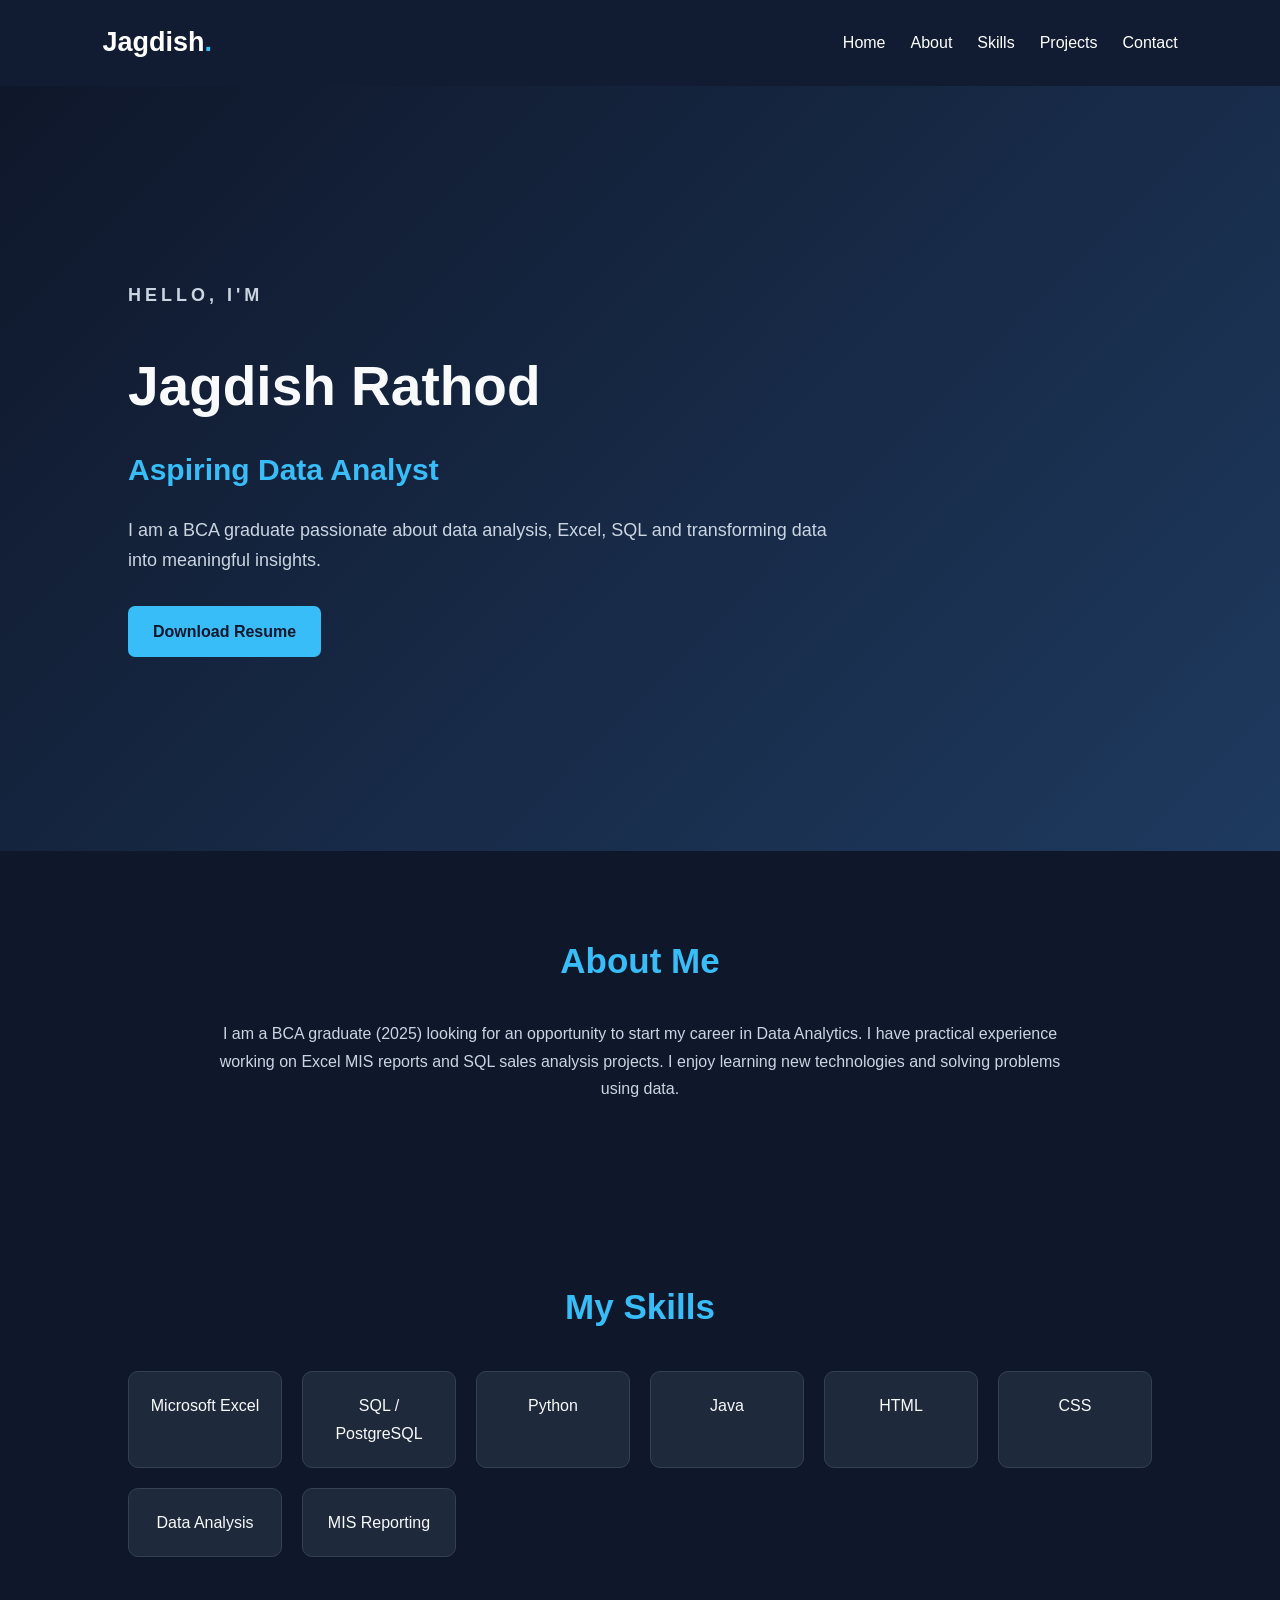
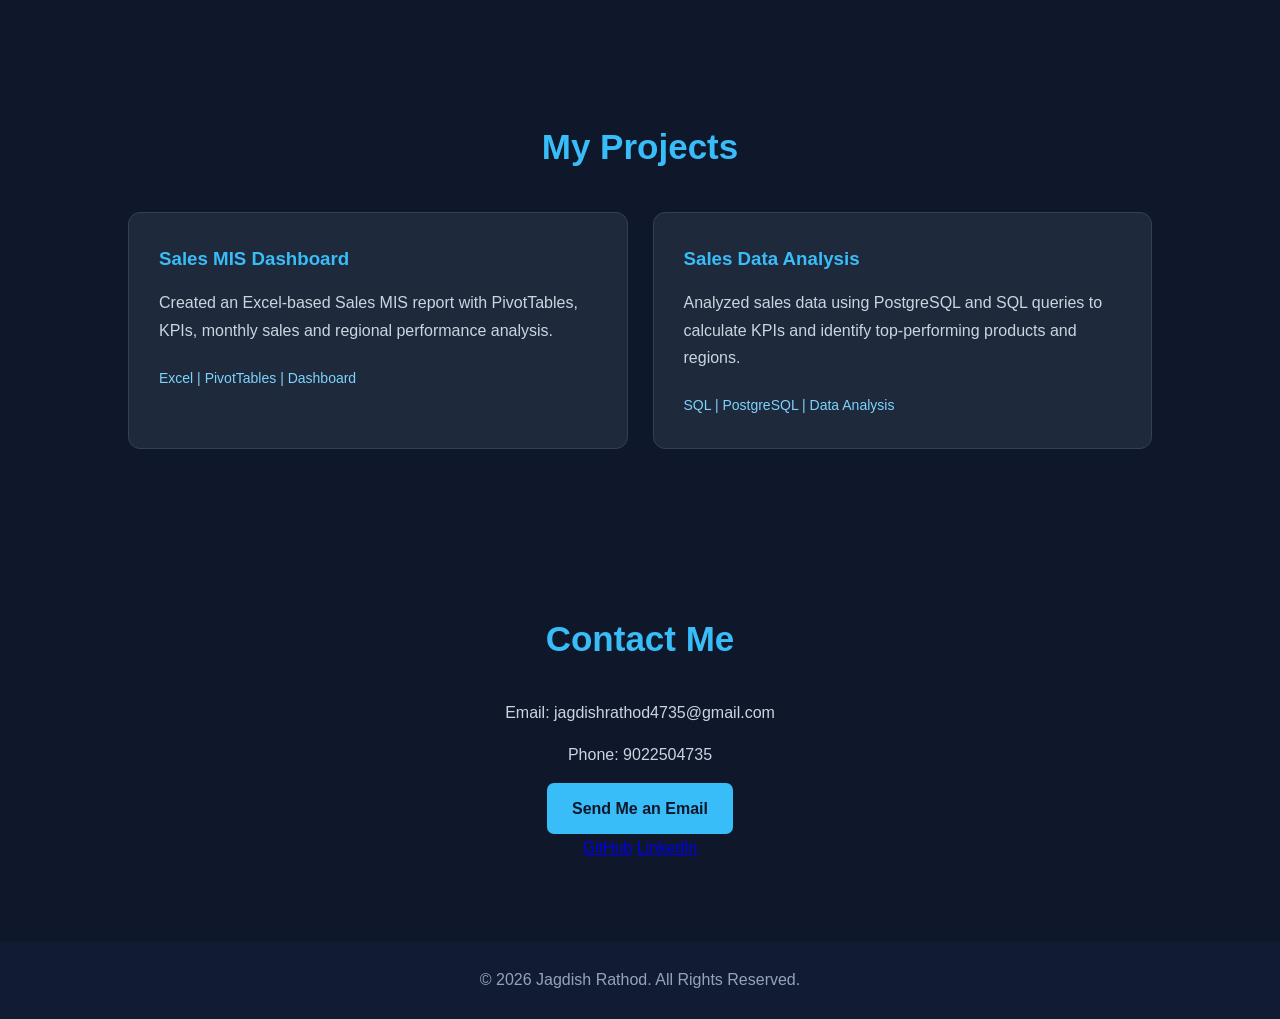
<file: index.html>
<!DOCTYPE html>
<html lang="en">
<head>
    <meta charset="UTF-8">
    <meta name="viewport" content="width=device-width, initial-scale=1.0">
    <title>Jagdish Rathod | Data Analyst Portfolio</title>
    <link rel="stylesheet" href="style.css">
</head>
<body>

    <header>
        <nav class="navbar">
            <a href="#" class="logo">Jagdish<span>.</span></a>
            <ul class="nav-links">
                <li><a href="#home">Home</a></li>
                <li><a href="#about">About</a></li>
                <li><a href="#skills">Skills</a></li>
                <li><a href="#projects">Projects</a></li>
                <li><a href="#contact">Contact</a></li>
            </ul>
        </nav>
    </header>

    <section id="home" class="hero">
        <div class="hero-content">
            <p class="welcome">HELLO, I'M</p>
            <h1>Jagdish Rathod</h1>
            <h2>Aspiring Data Analyst</h2>
            <p>
                I am a BCA graduate passionate about data analysis,
                Excel, SQL and transforming data into meaningful insights.
            </p>
            <a href="Resume.pdf" class="btn" download>Download Resume</a>
        </div>
    </section>

    <section id="about" class="section">
        <h2>About Me</h2>
        <p>
            I am a BCA graduate (2025) looking for an opportunity
            to start my career in Data Analytics. I have practical
            experience working on Excel MIS reports and SQL sales
            analysis projects. I enjoy learning new technologies
            and solving problems using data.
        </p>
    </section>

    <section id="skills" class="section">
        <h2>My Skills</h2>
        <div class="skills-grid">
            <div class="skill">Microsoft Excel</div>
            <div class="skill">SQL / PostgreSQL</div>
            <div class="skill">Python</div>
            <div class="skill">Java</div>
            <div class="skill">HTML</div>
            <div class="skill">CSS</div>
            <div class="skill">Data Analysis</div>
            <div class="skill">MIS Reporting</div>
        </div>
    </section>

    <section id="projects" class="section">
        <h2>My Projects</h2>
        <div class="projects-grid">
            <div class="project-card">
                <h3>Sales MIS Dashboard</h3>
                <p>
                    Created an Excel-based Sales MIS report with
                    PivotTables, KPIs, monthly sales and regional
                    performance analysis.
                </p>
                <span>Excel | PivotTables | Dashboard</span>
            </div>

            <div class="project-card">
                <h3>Sales Data Analysis</h3>
                <p>
                    Analyzed sales data using PostgreSQL and SQL
                    queries to calculate KPIs and identify
                    top-performing products and regions.
                </p>
                <span>SQL | PostgreSQL | Data Analysis</span>
            </div>
        </div>
    </section>

    <section id="contact" class="section">
        <h2>Contact Me</h2>
        <p>Email: jagdishrathod4735@gmail.com</p>
        <p>Phone: 9022504735</p>
        <a href="mailto:jagdishrathod4735@gmail.com" class="btn">
            Send Me an Email
        </a>
        <div class="social-links">
    <a href="https://github.com/JagdishVRathod"
       target="_blank">GitHub</a>

    <a href="https://www.linkedin.com/in/jagdish-rathod-927915241/"
       target="_blank">LinkedIn</a>
</div>
    </section>

    <footer>
        <p>© 2026 Jagdish Rathod. All Rights Reserved.</p>
    </footer>

    <script src="script.js"></script>
</body>
</html>
</file>
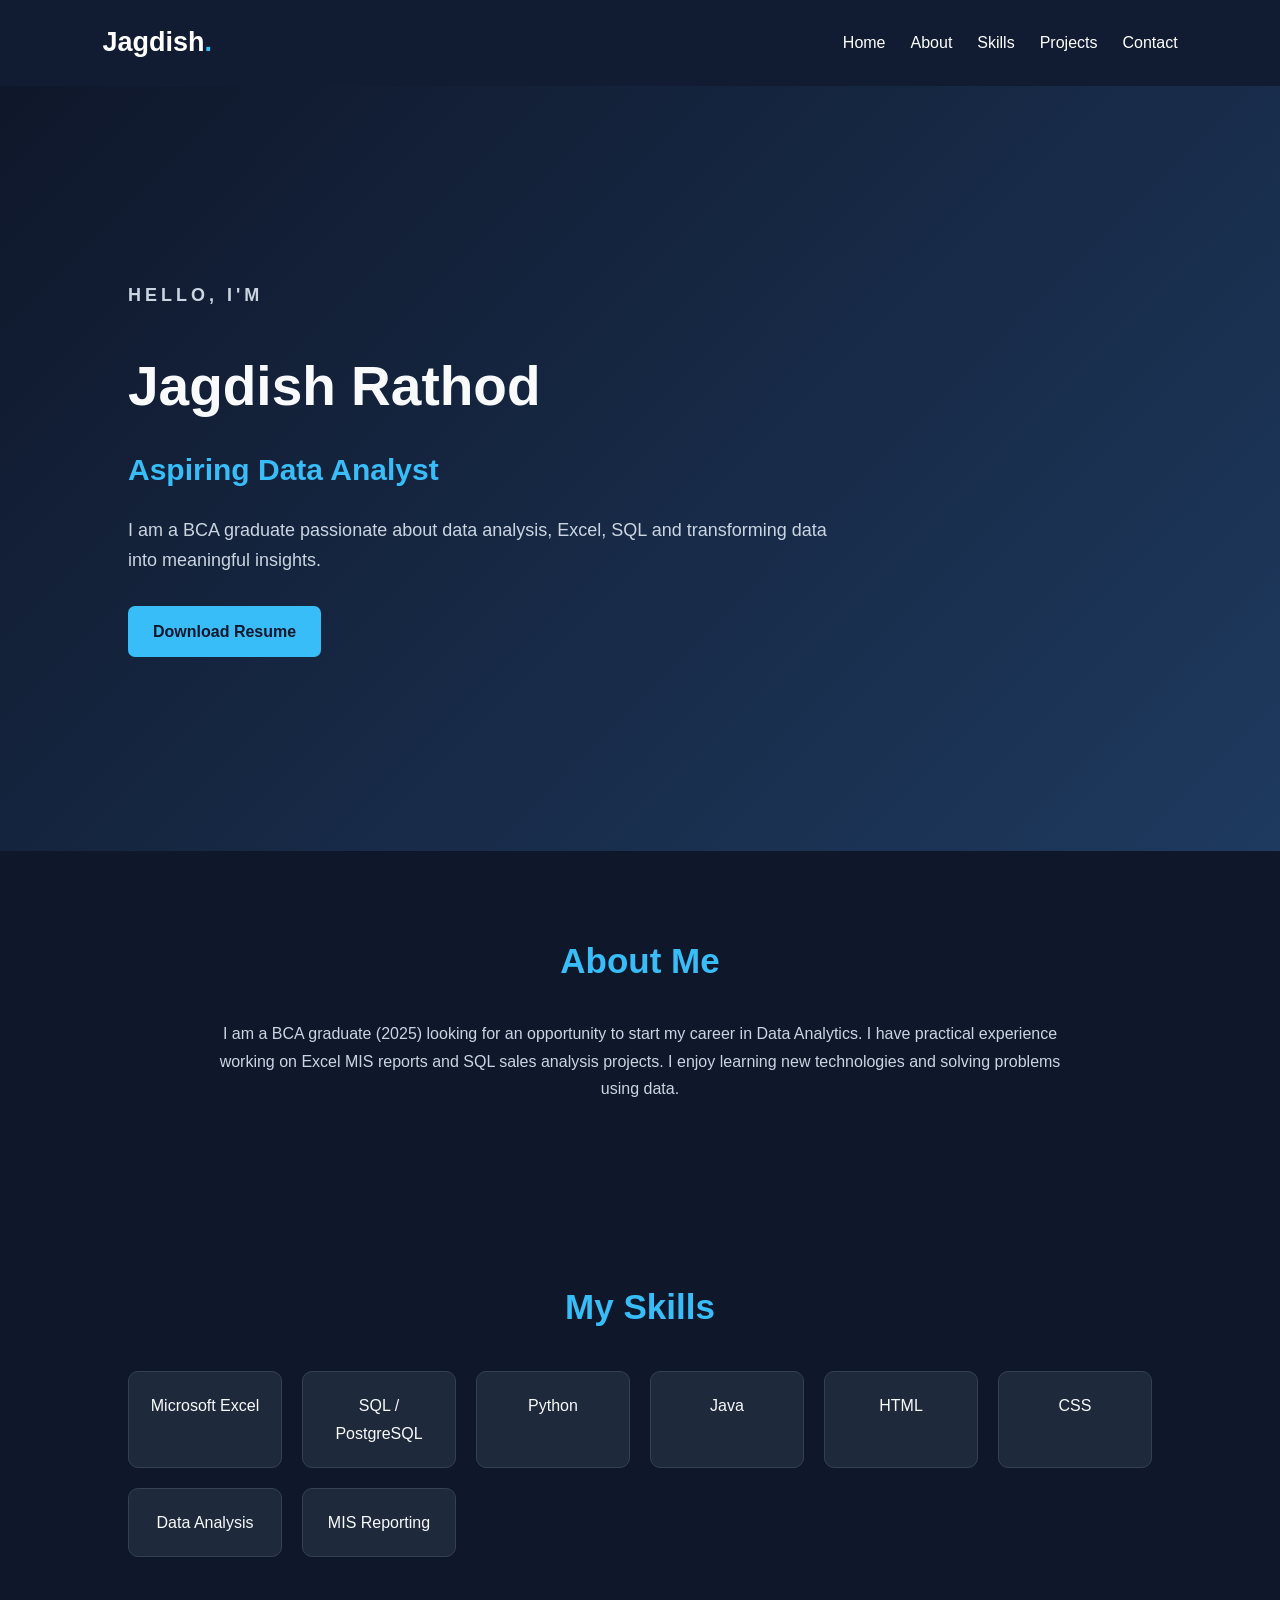
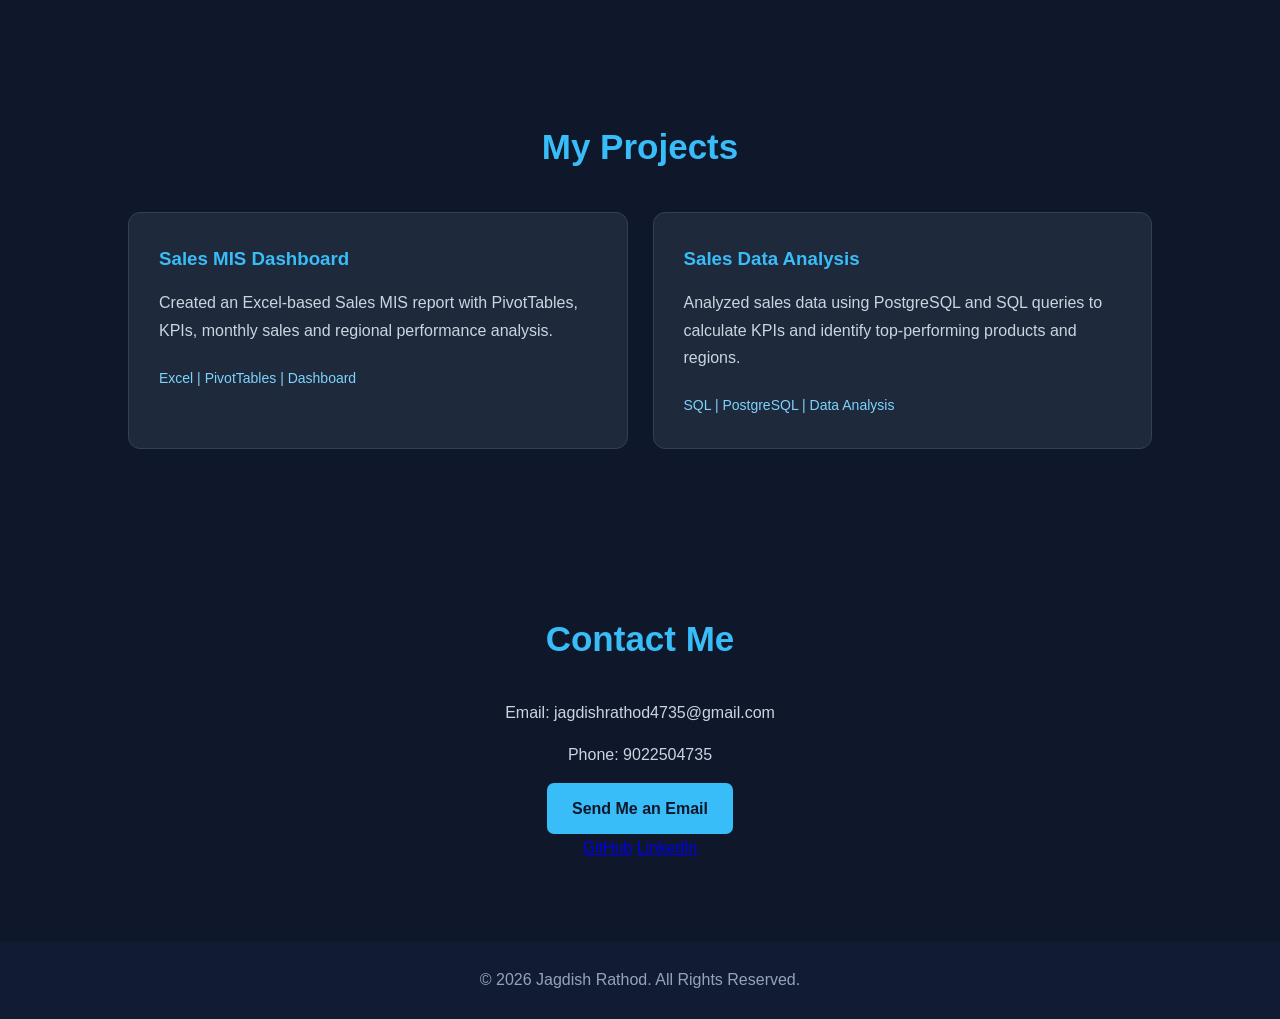
<file: intex.html>
<!DOCTYPE html>
<html lang="en">
<head>
    <meta charset="UTF-8">
    <meta name="viewport" content="width=device-width, initial-scale=1.0">
    <title>Jagdish Rathod | Data Analyst Portfolio</title>
    <link rel="stylesheet" href="style.css">
</head>
<body>

    <header>
        <nav class="navbar">
            <a href="#" class="logo">Jagdish<span>.</span></a>
            <ul class="nav-links">
                <li><a href="#home">Home</a></li>
                <li><a href="#about">About</a></li>
                <li><a href="#skills">Skills</a></li>
                <li><a href="#projects">Projects</a></li>
                <li><a href="#contact">Contact</a></li>
            </ul>
        </nav>
    </header>

    <section id="home" class="hero">
        <div class="hero-content">
            <p class="welcome">HELLO, I'M</p>
            <h1>Jagdish Rathod</h1>
            <h2>Aspiring Data Analyst</h2>
            <p>
                I am a BCA graduate passionate about data analysis,
                Excel, SQL and transforming data into meaningful insights.
            </p>
            <a href="Resume.pdf" class="btn" download>Download Resume</a>
        </div>
    </section>

    <section id="about" class="section">
        <h2>About Me</h2>
        <p>
            I am a BCA graduate (2025) looking for an opportunity
            to start my career in Data Analytics. I have practical
            experience working on Excel MIS reports and SQL sales
            analysis projects. I enjoy learning new technologies
            and solving problems using data.
        </p>
    </section>

    <section id="skills" class="section">
        <h2>My Skills</h2>
        <div class="skills-grid">
            <div class="skill">Microsoft Excel</div>
            <div class="skill">SQL / PostgreSQL</div>
            <div class="skill">Python</div>
            <div class="skill">Java</div>
            <div class="skill">HTML</div>
            <div class="skill">CSS</div>
            <div class="skill">Data Analysis</div>
            <div class="skill">MIS Reporting</div>
        </div>
    </section>

    <section id="projects" class="section">
        <h2>My Projects</h2>
        <div class="projects-grid">
            <div class="project-card">
                <h3>Sales MIS Dashboard</h3>
                <p>
                    Created an Excel-based Sales MIS report with
                    PivotTables, KPIs, monthly sales and regional
                    performance analysis.
                </p>
                <span>Excel | PivotTables | Dashboard</span>
            </div>

            <div class="project-card">
                <h3>Sales Data Analysis</h3>
                <p>
                    Analyzed sales data using PostgreSQL and SQL
                    queries to calculate KPIs and identify
                    top-performing products and regions.
                </p>
                <span>SQL | PostgreSQL | Data Analysis</span>
            </div>
        </div>
    </section>

    <section id="contact" class="section">
        <h2>Contact Me</h2>
        <p>Email: jagdishrathod4735@gmail.com</p>
        <p>Phone: 9022504735</p>
        <a href="mailto:jagdishrathod4735@gmail.com" class="btn">
            Send Me an Email
        </a>
        <div class="social-links">
    <a href="https://github.com/JagdishVRathod"
       target="_blank">GitHub</a>

    <a href="https://www.linkedin.com/in/jagdish-rathod-927915241/"
       target="_blank">LinkedIn</a>
</div>
    </section>

    <footer>
        <p>© 2026 Jagdish Rathod. All Rights Reserved.</p>
    </footer>

    <script src="script.js"></script>
</body>
</html>
</file>
<file: style.css>
/* BASIC SETTINGS */
* {
    margin: 0;
    padding: 0;
    box-sizing: border-box;
    scroll-behavior: smooth;
}

body {
    font-family: Arial, sans-serif;
    background: #0f172a;
    color: #f8fafc;
    line-height: 1.7;
}

/* NAVIGATION */
header {
    background: #111c32;
    padding: 20px 8%;
    position: sticky;
    top: 0;
    z-index: 100;
}

.navbar {
    display: flex;
    justify-content: space-between;
    align-items: center;
}

.logo {
    color: white;
    font-size: 27px;
    font-weight: bold;
    text-decoration: none;
}

.logo span {
    color: #38bdf8;
}

.nav-links {
    display: flex;
    list-style: none;
    gap: 25px;
}

.nav-links a {
    color: white;
    text-decoration: none;
    transition: 0.3s;
}

.nav-links a:hover {
    color: #38bdf8;
}

/* HOME SECTION */
.hero {
    min-height: 85vh;
    display: flex;
    align-items: center;
    padding: 60px 10%;
    background: linear-gradient(135deg, #0f172a, #1e3a5f);
}

.hero-content {
    max-width: 700px;
}

.welcome {
    color: #38bdf8;
    letter-spacing: 4px;
    font-weight: bold;
}

.hero h1 {
    font-size: 55px;
    margin: 10px 0;
}

.hero h2 {
    color: #38bdf8;
    font-size: 30px;
    margin-bottom: 20px;
}

.hero p {
    color: #cbd5e1;
    font-size: 18px;
    margin-bottom: 30px;
}

/* BUTTON */
.btn {
    display: inline-block;
    background: #38bdf8;
    color: #0f172a;
    padding: 12px 25px;
    border-radius: 7px;
    text-decoration: none;
    font-weight: bold;
    transition: 0.3s;
}

.btn:hover {
    background: #7dd3fc;
    transform: translateY(-3px);
}

/* GENERAL SECTIONS */
.section {
    padding: 80px 10%;
    text-align: center;
}

.section h2 {
    font-size: 35px;
    color: #38bdf8;
    margin-bottom: 30px;
}

.section p {
    max-width: 850px;
    margin: 0 auto 15px;
    color: #cbd5e1;
}

/* SKILLS */
.skills-grid {
    display: grid;
    grid-template-columns: repeat(auto-fit, minmax(150px, 1fr));
    gap: 20px;
    margin-top: 35px;
}

.skill {
    background: #1e293b;
    padding: 20px;
    border: 1px solid #334155;
    border-radius: 10px;
    transition: 0.3s;
}

.skill:hover {
    border-color: #38bdf8;
    transform: translateY(-5px);
}

/* PROJECTS */
.projects-grid {
    display: grid;
    grid-template-columns: repeat(auto-fit, minmax(250px, 1fr));
    gap: 25px;
    margin-top: 35px;
    text-align: left;
}

.project-card {
    background: #1e293b;
    padding: 30px;
    border-radius: 12px;
    border: 1px solid #334155;
    transition: 0.3s;
}

.project-card:hover {
    transform: translateY(-5px);
    border-color: #38bdf8;
}

.project-card h3 {
    color: #38bdf8;
    margin-bottom: 15px;
}

.project-card p {
    margin-bottom: 20px;
}

.project-card span {
    color: #7dd3fc;
    font-size: 14px;
}

/* FOOTER */
footer {
    background: #111c32;
    text-align: center;
    padding: 25px;
    color: #94a3b8;
}

/* MOBILE RESPONSIVE */
@media (max-width: 768px) {
    .navbar {
        flex-direction: column;
        gap: 15px;
    }

    .nav-links {
        flex-wrap: wrap;
        justify-content: center;
        gap: 15px;
    }

    .hero h1 {
        font-size: 38px;
    }

    .hero h2 {
        font-size: 23px;
    }

    .section {
        padding: 55px 6%;
    }

    .social-links {
    display: flex;
    justify-content: center;
    gap: 20px;
    margin: 25px 0;
}

.social-links a {
    color: #38bdf8;
    text-decoration: none;
    border: 1px solid #38bdf8;
    padding: 10px 22px;
    border-radius: 7px;
}

.social-links a:hover {
    background: #38bdf8;
    color: #0f172a;
}
}
</file>
